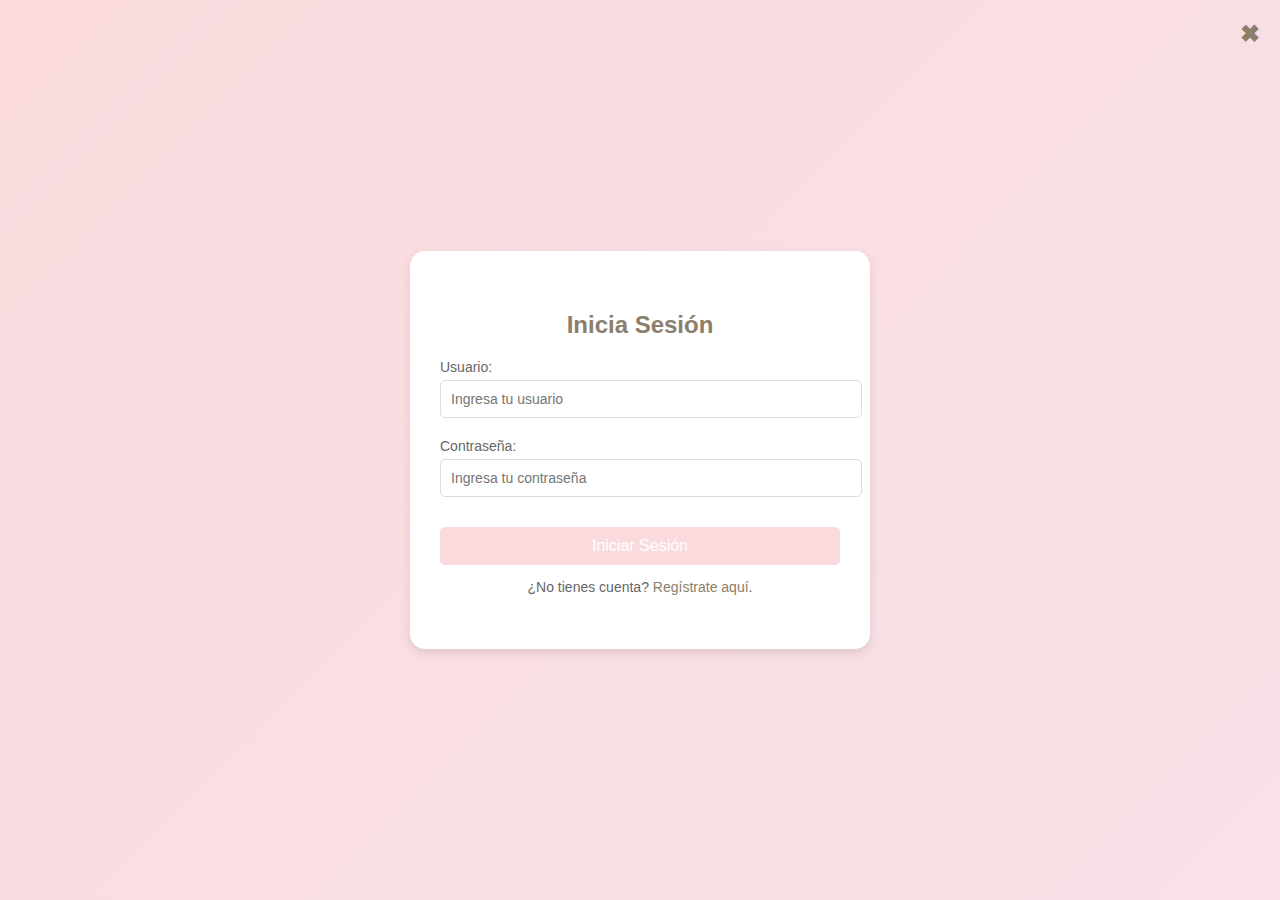
<file: GlowSeoul2/pages/login.html>
<!DOCTYPE html>
<html lang="es">
<head>
    <meta charset="UTF-8">
    <meta name="viewport" content="width=device-width, initial-scale=1.0">
    <title>Iniciar Sesión</title>
    <link rel="stylesheet" href="../css/estilos.css">
    <style>
        /* Estilos específicos para esta página */
        body {
            background: linear-gradient(135deg, #fadadd, #f8e1e7); /* Fondo degradado */
            display: flex;
            justify-content: center;
            align-items: center;
            min-height: 100vh;
            margin: 0;
            font-family: 'Arial', sans-serif;
        }

        .formulario-contenedor {
            background-color: #ffffff;
            padding: 40px 30px;
            border-radius: 15px;
            box-shadow: 0 4px 10px rgba(0, 0, 0, 0.1);
            width: 100%;
            max-width: 400px;
            text-align: center;
        }

        .titulo-formulario {
            font-size: 24px;
            color: #8b7e6a;
            margin-bottom: 20px;
        }

        .campo {
            margin-bottom: 20px;
            text-align: left;
        }

        .campo label {
            display: block;
            font-size: 14px;
            color: #666666;
            margin-bottom: 5px;
        }

        .campo input {
            width: 100%;
            padding: 10px;
            border: 1px solid #ddd;
            border-radius: 5px;
            font-size: 14px;
        }

        .campo input:focus {
            outline: none;
            border-color: #fadadd;
        }

        .boton-enviar {
            background-color: #fadadd;
            color: #ffffff;
            padding: 10px 20px;
            border: none;
            border-radius: 5px;
            cursor: pointer;
            transition: background-color 0.3s ease;
            width: 100%;
            font-size: 16px;
        }

        .boton-enviar:hover {
            background-color: #e2b6c8;
        }

        .mensaje-error-general {
            color: #d9534f;
            font-size: 14px;
            margin-top: 10px;
        }

        p {
            margin-top: 10px;
            font-size: 14px;
            color: #666666;
        }

        p a {
            color: #8b7e6a;
            text-decoration: none;
        }

        p a:hover {
            text-decoration: underline;
        }
    </style>
</head>
<body>
    
    <div class="formulario-contenedor">
        <h2 class="titulo-formulario">Inicia Sesión</h2>
        <form id="login-form" class="formulario">
            <div class="campo">
                <label for="usuario">Usuario:</label>
                <input type="text" id="usuario" placeholder="Ingresa tu usuario" required>
                <p class="error" id="error-usuario"></p>
            </div>

            <div class="campo">
                <label for="contrasena">Contraseña:</label>
                <input type="password" id="contrasena" placeholder="Ingresa tu contraseña" required>
                <p class="error" id="error-contrasena"></p>
            </div>

            <button type="submit" class="boton-enviar">Iniciar Sesión</button>
            <p id="mensaje-error-login" class="mensaje-error-general"></p>
        </form>
        <p>¿No tienes cuenta? <a href="./registrarse.html">Regístrate aquí</a>.</p>
        <div class="volver-inicio">
            <a href="../index.html" title="Regresar al inicio">✖</a>
        </div>
        
    </div>
    <script src="../js/login.js"></script>

</body>
</html>
</file>
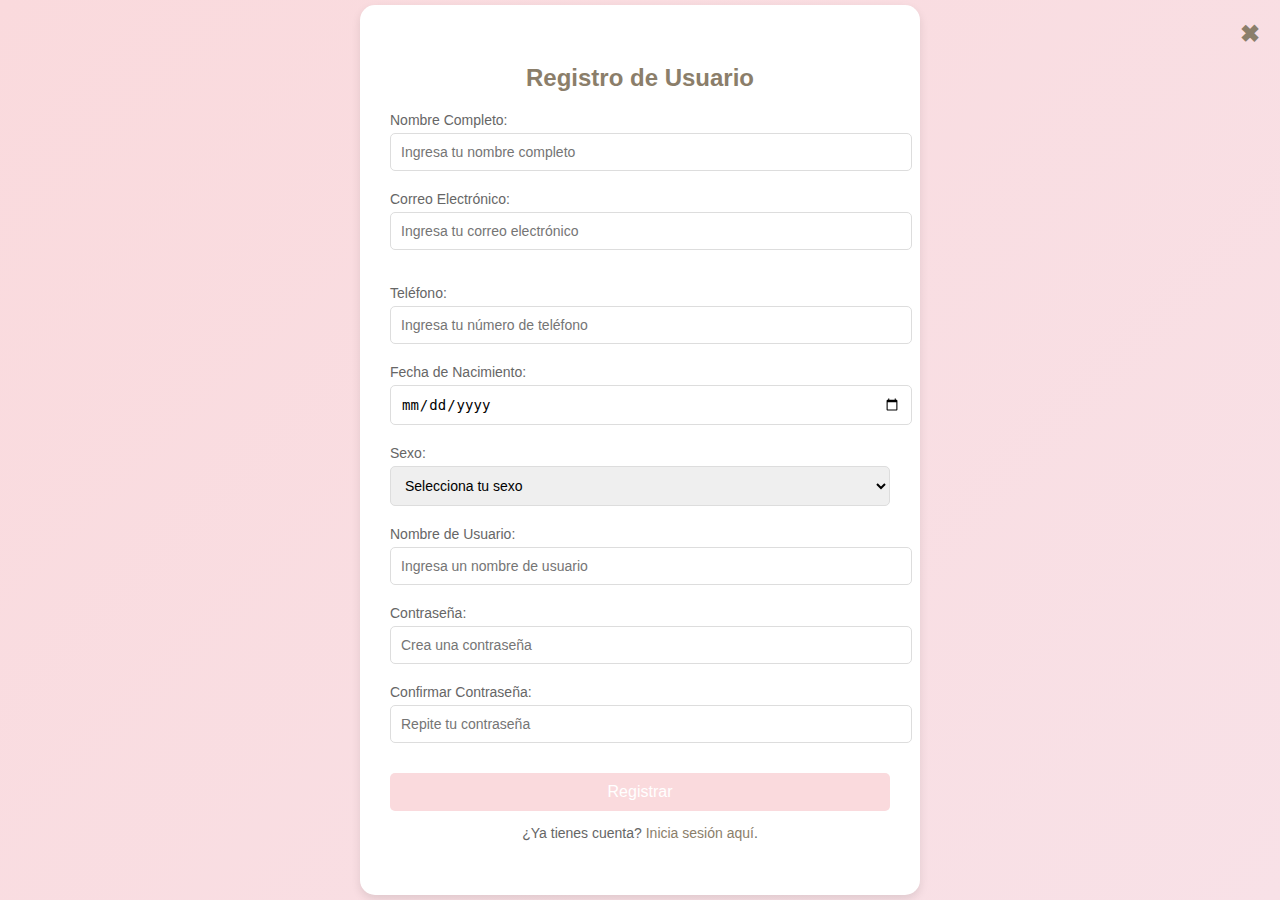
<file: GlowSeoul2/pages/registrarse.html>
<!DOCTYPE html>
<html lang="es">
<head>
    <meta charset="UTF-8">
    <meta name="viewport" content="width=device-width, initial-scale=1.0">
    <title>Registro de Usuario</title>
    <link rel="stylesheet" href="../css/estilos.css">
    <style>
        /* Estilos para mejorar la página */
        body {
            background: linear-gradient(135deg, #fadadd, #f8e1e7);
            font-family: 'Arial', sans-serif;
            margin: 0;
            padding: 0;
            display: flex;
            justify-content: center;
            align-items: center;
            min-height: 100vh;
        }

        .registro-container {
            background-color: #ffffff;
            padding: 40px 30px;
            border-radius: 15px;
            box-shadow: 0 4px 10px rgba(0, 0, 0, 0.1);
            width: 100%;
            max-width: 500px;
            text-align: center;
        }

        h2 {
            font-size: 24px;
            color: #8b7e6a;
            margin-bottom: 20px;
        }

        .campo {
            margin-bottom: 20px;
            text-align: left;
        }

        .campo label {
            display: block;
            font-size: 14px;
            color: #666666;
            margin-bottom: 5px;
        }

        .campo input, .campo select {
            width: 100%;
            padding: 10px;
            border: 1px solid #ddd;
            border-radius: 5px;
            font-size: 14px;
        }

        .campo input:focus, .campo select:focus {
            outline: none;
            border-color: #fadadd;
        }

        button {
            background-color: #fadadd;
            color: #ffffff;
            padding: 10px 20px;
            border: none;
            border-radius: 5px;
            cursor: pointer;
            transition: background-color 0.3s ease;
            width: 100%;
            font-size: 16px;
        }

        button:hover {
            background-color: #e2b6c8;
        }

        footer {
            margin-top: 20px;
        }

        p {
            font-size: 14px;
            color: #666666;
        }

        p a {
            color: #8b7e6a;
            text-decoration: none;
        }

        p a:hover {
            text-decoration: underline;
        }
    </style>
</head>
<body>
    <div class="registro-container">
        <h2>Registro de Usuario</h2>
        <form id="registro-form">
            <div class="campo">
                <label for="nombre">Nombre Completo:</label>
                <input type="text" id="nombre" name="nombre" placeholder="Ingresa tu nombre completo" required>
            </div>

            <div class="campo">
                <label for="correo">Correo Electrónico:</label>
                <input type="email" id="correo" name="correo" placeholder="Ingresa tu correo electrónico" required>
            </div>

            <div class="campo">
                <label for="telefono">Teléfono:</label>
                <input type="text" id="telefono" name="telefono" placeholder="Ingresa tu número de teléfono">
            </div>

            <div class="campo">
                <label for="fecha-nacimiento">Fecha de Nacimiento:</label>
                <input type="date" id="fecha-nacimiento" name="fecha-nacimiento">
            </div>

            <div class="campo">
                <label for="sexo">Sexo:</label>
                <select id="sexo" name="sexo">
                    <option value="">Selecciona tu sexo</option>
                    <option value="Masculino">Masculino</option>
                    <option value="Femenino">Femenino</option>
                    <option value="Otro">Otro</option>
                </select>
            </div>

            <div class="campo">
                <label for="usuario">Nombre de Usuario:</label>
                <input type="text" id="usuario" name="usuario" placeholder="Ingresa un nombre de usuario" required>
            </div>

            <div class="campo">
                <label for="contrasena">Contraseña:</label>
                <input type="password" id="contrasena" name="contrasena" placeholder="Crea una contraseña" required>
            </div>

            <div class="campo">
                <label for="confirmar-contrasena">Confirmar Contraseña:</label>
                <input type="password" id="confirmar-contrasena" name="confirmar-contrasena" placeholder="Repite tu contraseña" required>
            </div>

            <button type="submit">Registrar</button>
        </form>
        <p>¿Ya tienes cuenta? <a href="./login.html">Inicia sesión aquí</a>.</p>
    </div>
    <div class="volver-inicio">
        <a href="../index.html" title="Regresar al inicio">✖</a>
    </div>
    <script src="../js/registrarse.js"></script>

</body>
</html>
</file>
<file: GlowSeoul2/css/estilos.css>
/* Estilos generales */
body {
    font-family: 'Arial', sans-serif;
    margin: 0;
    padding: 0;
    background-color: #F0F0F0; /* Fondo neutro */
    color: #333; /* Color de texto neutro */
}

/* Header */
.cabecera {
    display: flex;
    justify-content: space-between;
    align-items: center;
    padding: 10px 20px;
    background-color: #FFFFFF; /* Blanco neutral */
    box-shadow: 0 2px 5px rgba(0, 0, 0, 0.05);
}

.cabecera .logo h1 {
    margin: 0;
    font-size: 36px; /* Aumenta el tamaño de la fuente del logo */
    color: #666666; /* Gris neutro */
}

.cabecera .logo p {
    margin: 0;
    font-size: 14px; /* Aumenta ligeramente el subtítulo para balancear */
    color: #999999; /* Gris claro */
}

.cabecera .menu ul {
    list-style: none;
    display: flex;
    margin: 0;
    padding: 0;
}

.cabecera .menu ul li {
    margin-right: 20px;
}

.cabecera .menu ul li a {
    text-decoration: none;
    color: #666666; /* Gris neutro */
    font-size: 16px;
}

.cabecera .carrito a {
    font-size: 24px;
    color: #999999; /* Gris claro */
}

input[type="email"],
textarea {
    margin-bottom: 15px; /* Espacio entre campos */
}

button {
    margin-top: 10px; /* Espacio sobre el botón */
}

/* Contenedor de contacto */
/* Estilos generales */
.contacto-container {
    display: flex; /* Uso de flexbox para organizar los elementos */
    max-width: 1200px; /* Máximo ancho del contenedor */
    margin: 50px auto; /* Centrado horizontalmente */
}

/* Contenedor de imagen */
.imagen-container {
    flex: 1; /* Ocupa una parte del contenedor */
    margin-right: 20px; /* Espacio entre la imagen y el texto */
}

.imagen-grande {
    width: 100%; /* Ajusta el ancho de la imagen */
    height: auto; /* Mantiene la proporción */
    border-radius: 10px; /* Esquinas redondeadas */
}

/* Contenedor de texto */
.texto-container {
    flex: 2; /* Ocupa el doble de espacio que el contenedor de la imagen */
}

/* Contenedor del formulario */
.formulario-container {
    padding: 30px; /* Aumenta el espaciado interno del formulario */
    background-color: #F0F0F0; /* Fondo gris claro para el formulario */
    border-radius: 10px; /* Esquinas redondeadas */
    box-shadow: 0 2px 10px rgba(0, 0, 0, 0.1); /* Sombra suave */
    margin-bottom: 20px; /* Espacio inferior para separar del contenedor de contacto */
}

/* Estilo del área de comentarios */
.comentario_area {
    height: 150px; /* Aumenta la altura del área de comentarios */
    width: calc(100% - 20px); /* Ajusta el ancho al contenedor */
    padding: 10px; /* Relleno interno */
    border: 1px solid #E0E0E0; /* Borde gris suave */
    border-radius: 5px; /* Esquinas redondeadas */
    margin-bottom: 10px; /* Espaciado entre el textarea y el botón */
}

/* Texto de contacto */
.texto-contacto {
    padding: 20px; /* Espaciado interno */
    background-color: #FFFFFF; /* Fondo blanco para el texto */
    border-radius: 10px; /* Esquinas redondeadas */
    box-shadow: 0 2px 10px rgba(0, 0, 0, 0.1); /* Sombra suave */
}

/* Otros estilos permanecen igual */


.comentario_label {
    margin-top: 10px; /* Espacio superior para la etiqueta */
    display: block; /* Hace que la etiqueta ocupe toda la línea */
    font-size: 16px; /* Tamaño de fuente de la etiqueta */
}

.comentario_area {
    height: 100px; /* Ajusta la altura para que se vea más amplio */
    resize: none; /* Evita que el usuario cambie el tamaño del área de comentarios */
}



/* Hero section with parallax */

.vista_principal {
    height: 100vh;
    background-size: cover;
    background-position: center;
    background-attachment: fixed; /* Efecto parallax */
    background-repeat: no-repeat;
    display: flex;
    justify-content: center;
    align-items: center;
    position: relative;
}



.vista_principal_capa {
    background-color: rgba(255, 255, 255, 0.7); /* Blanco translúcido para que destaque el texto */
    padding: 20px;
    text-align: center;
}

.vista_principal_texto h2 {
    font-size: 40px;
    color: #333333; /* Gris oscuro */
}

.vista_principal_texto p {
    font-size: 24px;
    color: #333333; /* Gris oscuro */
    font-weight: bold;
}

/* Content section */
.content {
    padding: 20px;
    text-align: center;
    background-color: #FFFFFF; /* Fondo blanco minimalista */
}

/* Sección principal con flexbox */
.main-section {
    display: flex;
    justify-content: space-between;
    padding: 40px 20px;
    background-color: #ffffff; /* Fondo gris suave */
}

/* Sección de productos más vendidos */
.best_sellers {
    display: flex;
    justify-content: space-between;
    padding: 40px 20px;
    background-color: #F5F5F5; /* Fondo gris suave */
}

.contenedor-product-iz {
    display: flex;
    align-items: flex-start; /* Alinea el contenido hacia arriba */
}


.contenedor-principal-product {
    width: 100%; /* Asegura que ocupe el ancho completo */
    display: flex;
    flex-direction: column; /* Coloca las imágenes una debajo de la otra */
    gap: 10px; /* Espacio entre las imágenes */
}

.contenedor-principal-product img {
    width: 100%; /* Ajusta al ancho completo del contenedor */
    height: auto; /* Mantiene la proporción de la imagen */
    object-fit: cover; /* Asegura que la imagen cubra el espacio sin distorsionarse */
    border-radius: 8px; /* Mantén las esquinas redondeadas si es necesario */
}
.seccion-izquierda {
    width: 100%; /* Asegura que esta sección ocupe todo el ancho */
    display: flex;
    flex-wrap: wrap; /* Permite que los productos se acomoden en varias filas */
    gap: 2.3px; /* Espacio entre productos */
    justify-content: space-around; /* Centra los productos y distribuye el espacio */
}

.producto {
    flex: 0 1 calc(41% - 2.3px); /* Ocupa el 50% del ancho del contenedor menos el gap */
    background-color: #FFFFFF;
    border: 1px solid #E0E0E0;
    border-radius: 10px;
    padding: 20px;
    text-align: center;
    box-shadow: 0 2px 10px rgba(0, 0, 0, 0.1);
    margin-bottom: 20px; /* Espacio inferior para separar filas */
}

.producto_nombre {
    position: relative;
    display: flex;
    justify-content: center;
    align-items: center;
    height: 350px; /* Ajusta la altura para todas las imágenes */
}

.new_etiqueta {
    position: absolute;
    top: 10px;
    left: 10px;
    background-color: #d8bdbf; /* Rojo suave para la etiqueta de "Nuevo" */
    color: #000000;
    font-size: 14px;
    padding: 5px 10px;
    border-radius: 5px;
}

.producto img {
    max-width: 100%;
    max-height: 100%;
    height: 100%; /* Fija la altura de las imágenes */
    object-fit: cover; /* Asegura que las imágenes cubran el espacio asignado sin distorsión */
    border-radius: 8px;
}

.producto h3 {
    font-size: 18px;
    color: #333333; /* Texto gris oscuro */
    margin: 10px 0;
}

.precio {
    font-size: 20px;
    color: #8b7e6a; /* Dorado suave */
    margin: 5px 0;
}

.points {
    font-size: 14px;
    color: #666666; /* Texto gris suave */
    margin-bottom: 15px;
}

.añadir_carrito {
    background-color: #FADADD; /* Fondo rosa pastel */
    color: #333333;
    border: 2px solid #F8E1E7;
    padding: 10px 20px;
    border-radius: 25px;
    font-size: 16px;
    cursor: pointer;
    transition: all 0.3s ease;
}
.cantidad_label {
    margin-right: 10px; /* Espacio entre la etiqueta y el combo box */
    font-size: 16px; /* Tamaño de fuente */
    color: #333; /* Color del texto */
}

.cantidad_producto {
    margin-right: 10px; /* Espacio entre el combo box y el botón */
    padding: 5px; /* Añade un poco de relleno */
    border-radius: 5px; /* Esquinas redondeadas */
}


.añadir_carrito:hover {
    background-color: #FFFFFF;
    color: #F8E1E7;
    border: 2px solid #F8E1E7;
}

/* Estilos generales del footer */
footer {
    background-color: #FADADD; /* Fondo rosa pastel */
    padding: 40px 20px;
    text-align: center;
}

.footer_contenedor {
    display: flex;
    justify-content: space-around; /* Ajuste para centrar las secciones */
    max-width: 1200px;
    margin: 0 auto;
    flex-wrap: wrap;
}

.footer_section {
    width: 30%;
    text-align: left;
    margin-bottom: 20px;
}

/* Centrado del contacto */
.centrar_contato {
    width: 40%; /* Ajustamos el ancho para centrar mejor esta sección */
    text-align: center; /* Centramos el texto de contacto */
}

.footer_section h3 {
    color: #8b7e6a; /* Dorado suave */
    font-size: 18px;
    margin-bottom: 10px;
}

.footer_section p {
    font-size: 14px;
    color: #666666; /* Texto gris suave */
    margin: 5px 0;
}

.subscribirse {
    display: flex;
    align-items: center;
    justify-content: center;
    margin-top: 10px;
}

.subscribirse input {
    padding: 10px;
    border: 1px solid #E0E0E0; /* Borde gris suave */
    border-radius: 5px 0 0 5px;
    flex: 1;
}

.subscribirse button {
    padding: 10px 20px;
    background-color: #8b7e6a; /* Fondo dorado suave */
    color: #FFFFFF;
    border: none;
    border-radius: 0 5px 5px 0;
    cursor: pointer;
    transition: background-color 0.3s;
}

.subscribirse button:hover {
    background-color: #e2b6c8; /* Verde menta suave al pasar el mouse */
}

.redes_social a {
    margin: 0 10px;
    display: inline-block;
}

.redes_social img {
    width: 24px;
    height: 24px;
}
.historia-container {
    
    max-width: 800px; /* Máximo ancho del contenedor */
    margin: 50px auto; /* Centrado horizontalmente */
    padding: 20px; /* Espaciado interno */
    border-radius: 10px; /* Esquinas redondeadas */
    box-shadow: 0 2px 10px rgba(0, 0, 0, 0.1); /* Sombra suave */
}
.historia-container p{
    font-size: 20px;
    color: #666666; /* Texto gris suave */
    margin: 5px 0;
}
.historia-container h1{
    font-size: 30px;
    color: #666666; /* Texto gris suave */
    margin: 5px 0;
}

.menu-toggle {
    display: none; /* Ocultar por defecto */
    flex-direction: column; 
    cursor: pointer; 
    margin: 10px auto; 
}

.menu-toggle .bar {
    height: 3px; 
    width: 25px; 
    background-color: #333; 
    margin:4px;
}
nav {
    width: 100%; /* Asegurar que el menú ocupe toda la anchura */
    margin-top: 10px; /* Separación del título */
}

nav ul {
    list-style-type: none; 
    padding: 0;
    display: flex; /* Usar flexbox para alinear elementos del menú */
    justify-content: center; /* Centrar el menú */
}

nav ul li {
    margin: 0 15px; 
}

nav a {
    text-decoration: none;
    color: #2c3e50;
    font-family: 'Montserrat', sans-serif; 
}

nav a:hover {
    color:#FFFFFF;
}

@media (max-width: 768px) {
    .cabecera {
        position: fixed; /* Fija la cabecera en la parte superior */
        width: 95%;
        top: 0;
        z-index: 1001;
        background-color: #FFFFFF;
        padding: 10px 15px; /* Reduce un poco el padding para ganar espacio */
        display: flex;
        justify-content: space-between;
        align-items: center;
    }

    #nav-menu {
        display: none; /* Ocultar el menú por defecto */
        flex-direction: column;
        width: 100%;
        background-color: #FFFFFF;
        position: fixed;
        top: 60px; /* Desplaza el menú hacia abajo, debajo de la cabecera */
        left: 0;
        z-index: 1000;
        padding-top: 10px; /* Espacio adicional para el menú */
    }

    #nav-menu.active {
        display: flex; /* Mostrar el menú cuando está activo */
    }

    #nav-menu ul {
        list-style: none;
        padding: 0;
        margin: 0;
        width: 100%;
    }

    #nav-menu ul li {
        text-align: center;
        padding: 10px 0;
        border-bottom: 1px solid #e0e0e0;
    }

    #nav-menu ul li a {
        text-decoration: none;
        color: #333;
        display: block;
        width: 100%;
    }

    body {
        padding-top: 60px; /* Añade espacio superior para evitar que el contenido quede debajo de la cabecera fija */
    }
}



@media (max-width: 768px) {
    

    .logo {
        order: 2;
        display: flex;
        justify-content: center;
        align-items: center;
        flex-grow: 1;
        text-align: center;
    }

    .menu-toggle {
        order: 1;
        cursor: pointer;
        margin-right: auto;
        display: flex;
    }

    .carrito {
        order: 3;
        font-size: 20px; /* Asegura que el icono del carrito sea visible */
        margin-left: auto; /* Asegura que el carrito esté alineado a la derecha */
    }
}
@media (max-width: 768px) {
    .menu-toggle {
        display: flex; /* Mostrar el menú hamburguesa en pantallas pequeñas */
    }

    nav {
        display: none; /* Ocultar menú de navegación por defecto en móviles */
        flex-direction: column; /* Cambiar el menú a columna */
        width:100%;
        background-color: #FFFFFF;
        text-align: center;
    }

    nav.active {
        display: flex; /* Mostrar el menú cuando se activa */
        flex-direction: column; /* Colocar los elementos uno debajo del otro */
    }

    nav ul {
        flex-direction: column; /* Convertir los elementos en columna */
        padding: 0;
        margin: 0;
        width: 100%; /* Asegurar que el menú ocupa todo el ancho */
    }

    nav ul li {
        padding: 10px 0; /* Espaciado entre elementos */
        width: 100%;
    }

    nav a {
        display: block; /* Hacer que el enlace ocupe toda la fila */
        width:100%;
    }
}

@media (max-width: 768px) {
    
    .cabecera .logo h1 {
        font-size: 28px; /* Reduce el tamaño del logo en móviles */
    }

    .cabecera .menu ul {
        flex-direction: column; /* Pone el menú de navegación en vertical */
        align-items: center;
    }

    .cabecera .menu ul li {
        margin: 10px 0; /* Espacio entre los elementos del menú */
    }

    .vista_principal {
        background-attachment: fixed; /* Elimina el efecto parallax en móviles */
        height: 100vh; /* Reduce la altura de la sección hero en móviles */
    }

    .vista_principal_texto h2 {
        font-size: 32px; /* Reduce el tamaño del texto */
    }

    .vista_principal_texto p {
        font-size: 18px; /* Reduce el tamaño del subtítulo */
    }

    .main-section, .best_sellers {
        flex-direction: column; /* Organiza las secciones de manera vertical en pantallas pequeñas */
    }

    .producto {
        flex: 0 1 90%; /* Ajusta el tamaño para que ocupe el 90% del ancho */
        max-width: 500px; /* Limita el ancho máximo */
        margin: 10px auto; /* Centra el producto horizontalmente y agrega espacio entre productos */
    }

    .footer_section {
        width: 90%; /* Los elementos del footer ocupan todo el ancho en móviles */
        text-align: center; /* Centra el contenido del footer en móviles */
    }

    .centrar_contacto {
        width: 90%;
    }
}
@media (max-width: 768px) {
    .contenedor-product-iz {
        flex-direction: column; /* Cambia el orden en dispositivos pequeños */
    }

    .seccion-izquierda {
        width: 100%; /* Asegura que ocupe el ancho completo */
        display: flex;
        flex-wrap: wrap;
        justify-content: center; /* Centra los productos */
        margin: 0 auto; /* Centrado horizontal */
    }

    .contenedor-principal-product {
        order: 1; /* Mueve la imagen de anuncio al final */
        width: 90%; /* Asegura que la imagen ocupe todo el ancho */
        margin-top: 0px; /* Añade espacio superior para separación */
    }

    .contenedor-principal-product img {
        width: 110%; /* Ajusta la imagen al ancho completo del contenedor */
        height: auto; /* Mantiene la proporción de la imagen */
        border-radius: 8px; /* Mantén las esquinas redondeadas */
    }
}

@media (max-width: 768px) {
    .contacto-container {
        flex-direction: column; /* Cambia a columna en móviles */
    }

    .imagen-container {
        order: 1; /* Mueve la imagen al inicio */
        margin-bottom: 20px; /* Añade espacio inferior para separación */
        width: 100%; /* Asegura que la imagen ocupe todo el ancho */
    }

    .texto-container {
        order: 2;
        width: 100%; /* Asegura que el texto ocupe todo el ancho */
    }
}
.galeria {
    display: flex;
    flex-wrap: wrap;
    gap: 20px;
}
.imagenes-secundarias img {
    width: 50px;
    height: 50px;
    margin: 5px;
    cursor: pointer;
    border: 1px solid #ccc;
    border-radius: 5px;
}
.imagenes-secundarias img:hover {
    border-color: #007bff;
}

#modal {
    display: none;
    position: fixed;
    top: 0;
    left: 0;
    width: 100%;
    height: 100%;
    background-color: rgba(0, 0, 0, 0.8);
    z-index: 999;
    justify-content: center;
    align-items: center;
}
#modal-content {
    background-color: #fff;
    padding: 20px;
    width: 80%;
    max-width: 600px;
    text-align: center;
    position: relative;
}
.modal-img-container {
    display: flex;
    gap: 10px;
    justify-content: center;
}
.modal-img {
    width: 80px;
    height: 80px;
    cursor: pointer;
    border: 2px solid transparent;
}
.modal-img.active {
    border-color: #007bff;
}
#main-img {
    width: 100%;
    height: auto;
    max-height: 400px;
    margin-bottom: 10px;
}
.descripcion {
    font-size: 14px;
    color: #333;
    margin: 10px 0;
}
.cantidad {
    margin: 10px 0;
}
.comprar-btn {
    padding: 10px 20px;
    background-color: #28a745;
    color: white;
    border: none;
    cursor: pointer;
}
.close-btn {
    position: absolute;
    top: 10px;
    right: 10px;
    background: transparent;
    border: none;
    font-size: 18px;
    cursor: pointer;
}
/* Contenedor general del detalle del producto */
.producto-detalle-contenedor {
    display: flex;
    gap: 20px;
    margin: 40px auto;
    max-width: 1200px;
    padding: 20px;
    background-color: #fff;
    border-radius: 10px;
    box-shadow: 0 4px 10px rgba(0, 0, 0, 0.1);
}

/* Sección de imagen principal y miniaturas */
.producto-detalle-imagen {
    flex: 1; /* Toma 1 parte del espacio */
    text-align: center;
}

.producto-detalle-imagen img {
    width: 100%;
    max-width: 500px;
    height: auto;
    margin-bottom: 15px;
    border-radius: 10px;
    object-fit: cover;
}

.imagenes-secundarias {
    display: flex;
    justify-content: center;
    gap: 10px;
}

.imagenes-secundarias img {
    width: 60px;
    height: 60px;
    cursor: pointer;
    border: 1px solid #ccc;
    border-radius: 5px;
    transition: border-color 0.3s ease;
}

.imagenes-secundarias img:hover {
    border-color: #007bff;
}

/* Sección de información del producto */
.producto-detalle-info {
    flex: 1; /* Toma 1 parte del espacio */
    display: flex;
    flex-direction: column;
    justify-content: center;
    gap: 15px;
}

.producto-titulo {
    font-size: 24px;
    color: #333;
    margin: 0;
}


.descripcion {
    font-size: 16px;
    line-height: 1.5;
    color: #666;
}

/* Estilos generales para móviles */
@media (max-width: 768px) {
    /* Galería */
    .galeria {
        display: grid;
        grid-template-columns: 1fr 1fr; /* Dos columnas en pantallas pequeñas */
        gap: 10px;
    }

    /* Miniaturas de imágenes */
    .imagenes-secundarias img {
        width: 40px;
        height: 40px;
        margin: 3px;
    }

    /* Modal */
    #modal-content {
        width: 90%; /* Mayor anchura en pantallas pequeñas */
        padding: 15px;
    }

    .modal-img {
        width: 60px;
        height: 60px;
    }

    #main-img {
        max-height: 300px; /* Reduce la altura máxima */
    }

    /* Contenedor general del detalle del producto */
    .producto-detalle-contenedor {
        flex-direction: column; /* Cambia de columnas a filas */
        gap: 15px;
        padding: 10px;
        margin: 20px auto;
    }

    /* Sección de imagen principal */
    .producto-detalle-imagen img {
        max-width: 100%; /* Asegura que la imagen ocupe todo el ancho disponible */
    }

    /* Información del producto */
    .producto-detalle-info {
        align-items: center;
        text-align: center;
        gap: 10px;
    }

    .producto-titulo {
        font-size: 20px; /* Ajusta el tamaño del título */
    }

    .descripcion {
        font-size: 14px; /* Reduce el tamaño de la descripción */
    }

    .añadir_carrito {
        width: 100%; /* Botón a lo ancho */
        font-size: 14px;
        padding: 8px 0;
    }
}

/* Estilos para pantallas aún más pequeñas (teléfonos compactos) */
@media (max-width: 480px) {
    .galeria {
        grid-template-columns: 1fr; /* Una sola columna en pantallas muy pequeñas */
    }

    .imagenes-secundarias img {
        width: 30px;
        height: 30px;
    }

    #main-img {
        max-height: 200px; /* Reduce aún más la altura máxima */
    }

    .producto-titulo {
        font-size: 18px; /* Ajusta el tamaño del título */
    }

    .descripcion {
        font-size: 12px;
    }

    .añadir_carrito {
        font-size: 12px;
        padding: 6px 0;
    }
}
#carrito-container {
    margin-top: 20px;
    padding: 20px;
    background: #f4f4f4;
    border: 1px solid #ddd;
    border-radius: 8px;
}
.cart-count {
    position: absolute;
    top: 35px;
    right: 110px;
    background-color: red;
    color: white;
    font-size: 14px;
    border-radius: 50%;
    padding: 2px 6px;
}

/* Carrito flotante */
/* Carrito lateral */
.carrito-lateral {
    position: fixed;
    top: 0;
    right: -400px;
    width: 400px;
    height: 100vh;
    background-color: #f5f5f5;
    box-shadow: -2px 0 10px rgba(0, 0, 0, 0.1);
    display: flex;
    flex-direction: column;
    transition: all 0.3s ease;
    z-index: 1000;
    overflow-y: auto;
}

.carrito-lateral.abierto {
    right: 0;
}

.carrito-header {
    display: flex;
    justify-content: space-between;
    align-items: center;
    padding: 10px 20px;
    background-color: #fadadd;
    border-bottom: 1px solid #ddd;
}

.carrito-header h3 {
    margin: 0 auto;
    font-size: 18px;
    color: #333;
}

.expandir-carrito, .cerrar-carrito {
    background-color: transparent;
    border: none;
    font-size: 18px;
    cursor: pointer;
    color: #333;
}

.expandir-carrito:hover, .cerrar-carrito:hover {
    color: #8b7e6a;
}

/* Pie del carrito */
.carrito-footer {
    padding: 20px;
    background-color: #fff;
    border-top: 1px solid #ddd;
}

.boton-pedido {
    width: 100%;
    padding: 10px;
    background-color: #fadadd;
    color: #333;
    border: none;
    border-radius: 5px;
    cursor: pointer;
    transition: background-color 0.3s ease;
}

.boton-pedido:hover {
    background-color: #e2b6c8;
}

/* Ajustes responsive */
@media (max-width: 768px) {
    .carrito-lateral {
        width: 100%;
    }
}

.item-carrito {
    display: flex;
    align-items: center;
    margin-bottom: 15px;
    border-bottom: 1px solid #ddd;
    padding-bottom: 10px;
    padding-left: 10px; /* Espacio a la izquierda */
}

.imagen-carrito {
    width: 70px; /* Tamaño mayor */
    height: 70px; /* Tamaño mayor */
    object-fit: cover; /* Ajustar la imagen sin deformarla */
    margin-right: 20px; /* Separación entre la imagen y el texto */
    border-radius: 10px; /* Bordes redondeados para mejor estética */
    border: 1px solid #ddd; /* Añade un borde suave */
}

.info-carrito {
    flex: 1; /* Permite que el texto use el resto del espacio */
    padding-left: 10px; /* Espacio interno entre la imagen y el texto */
}

.info-carrito h4 {
    margin: 0;
    font-size: 16px;
    color: #333;
}

.info-carrito p {
    margin: 5px 0;
    font-size: 14px;
    color: #666;
}

.cantidad-carrito {
    width: 60px;
    margin: 5px 0;
    padding: 5px;
    border: 1px solid #ddd;
    border-radius: 5px;
    text-align: center;
}

.eliminar-carrito {
    background-color: #fadadd;
    color: #333;
    border: none;
    padding: 5px 10px;
    border-radius: 5px;
    cursor: pointer;
    transition: background-color 0.3s ease;
    margin-top: 5px; /* Espacio entre el botón y los textos */
}

.eliminar-carrito:hover {
    background-color: #e2b6c8;
}
/* Estilos para el modal de alerta */
.alerta-modal {
    display: none; /* Oculto por defecto */
    position: fixed;
    top: 0;
    left: 0;
    width: 100%;
    height: 100%;
    background-color: rgba(0, 0, 0, 0.5); /* Fondo semitransparente */
    justify-content: center;
    align-items: center;
    z-index: 1000;
}

.alerta-contenido {
    background-color: #fff;
    border-radius: 10px;
    padding: 20px;
    text-align: center;
    box-shadow: 0px 4px 10px rgba(0, 0, 0, 0.2);
    width: 300px;
}

.alerta-contenido p {
    font-size: 18px;
    margin-bottom: 15px;
    color: #333;
}

.cerrar-alerta {
    background-color: #f5a9b8; /* Rosa pastel */
    border: none;
    border-radius: 5px;
    padding: 10px 20px;
    font-size: 16px;
    color: white;
    cursor: pointer;
    transition: background-color 0.3s ease;
}

.cerrar-alerta:hover {
    background-color: #ec6d85; /* Rosa más intenso */
}
/* Contenedor para los íconos de la cabecera */
.iconos-header {
    display: flex;
    align-items: center;
    gap: 15px; /* Espacio entre los íconos */
}

.iconos-header a {
    font-size: 24px;
    text-decoration: none;
    color: #999999; /* Color del ícono */
    transition: color 0.3s ease;
}

.iconos-header a:hover {
    color: #8b7e6a; /* Cambia el color al pasar el mouse */
}
.mensaje-vacio {
    text-align: center;
    margin-top: 50px;
    color: #333;
}

.mensaje-vacio .icono-grande {
    font-size: 80px; /* Tamaño del ícono */
    margin-bottom: 20px;
    color: #000000; /* Color rojo */
}

.mensaje-vacio p {
    font-size: 18px;
    margin-bottom: 20px;
}

.boton-enviar {
    background-color: #fadadd; /* Fondo rosa pastel */
    color: #333;
    padding: 10px 20px;
    text-decoration: none;
    border: none;
    border-radius: 5px;
    cursor: pointer;
    transition: background-color 0.3s ease;
}

.boton-enviar:hover {
    background-color: #e2b6c8;
}
.volver-inicio {
    position: absolute;
    top: 20px;
    right: 20px;
    font-size: 24px; /* Tamaño de la X */
    font-weight: bold;
}

.volver-inicio a {
    text-decoration: none;
    color: #8b7e6a; /* Color acorde al diseño */
    transition: color 0.3s ease;
}

.volver-inicio a:hover {
    color: #e2b6c8; /* Cambia de color al pasar el mouse */
}
body.modo-oscuro {
    background-color: #2c2c2c;
    color: #ffffff;
}

header.modo-oscuro, footer.modo-oscuro {
    background-color: #1a1a1a;
    border-color: #444;
}

.boton-preferencia {
    margin-right: 10px;
    padding: 5px 10px;
    background-color: #fadadd;
    color: #333;
    border: none;
    border-radius: 5px;
    cursor: pointer;
    transition: background-color 0.3s ease;
}

.boton-preferencia:hover {
    background-color: #e2b6c8;
}

/* Tamaños de letra */
body.tamaño-letra-normal {
    font-size: 16px;
}

body.tamaño-letra-grande {
    font-size: 18px;
}

body.tamaño-letra-extra-grande {
    font-size: 20px;
}

/* Modo oscuro - Header y Footer */
header.modo-oscuro, footer.modo-oscuro {
    background-color: #1a1a1a; /* Fondo oscuro */
    color: #ffffff; /* Texto blanco */
    border-color: #444; /* Borde más oscuro */
}

header.modo-oscuro a, footer.modo-oscuro a {
    color: #ffffff; /* Enlaces en modo oscuro */
    text-decoration: none; /* Elimina subrayado */
}

header.modo-oscuro a:hover, footer.modo-oscuro a:hover {
    color: #fadadd; /* Enlaces al pasar el mouse */
}

/* Ajusta las secciones del footer */
footer.modo-oscuro .footer-section h3 {
    color: #fadadd; /* Títulos del footer */
}

footer.modo-oscuro .footer-section p,
footer.modo-oscuro .footer-section a {
    color: #ffffff; /* Texto general */
}

footer.modo-oscuro .footer-section a:hover {
    color: #e2b6c8; /* Enlaces al pasar el mouse */
}
/* Estilos generales del reproductor */
#reproductor {
    width: 720px;
    margin: 20px auto;
    padding: 10px 5px;
    background: #f9f9f9;
    border: 1px solid #cccccc;
    border-radius: 10px;
}

/* Estilos de los botones */
#reproducir, #silenciar {
    padding: 5px 10px;
    width: 100px;
    margin-right: 5px;
    border: 1px solid #444;
    background: #007bff;
    color: #fff;
    font-weight: bold;
    border-radius: 5px;
    cursor: pointer;
    transition: background-color 0.3s ease;
}

#reproducir:hover, #silenciar:hover {
    background: #0056b3;
}

/* Barra de progreso */
#barra {
    float: left;
    width: 100%;
    height: 16px;
    background: #eeeeee;
    border: 1px solid #cccccc;
    border-radius: 10px;
    margin: 10px 0;
}

#progreso {
    height: 100%;
    background: rgba(0, 123, 255, 0.8);
    width: 0;
    border-radius: 10px;
}

/* Control de volumen */
#control input[type="range"] {
    width: 100%;
    margin-top: 10px;
}

.clear {
    clear: both;
}
</file>
